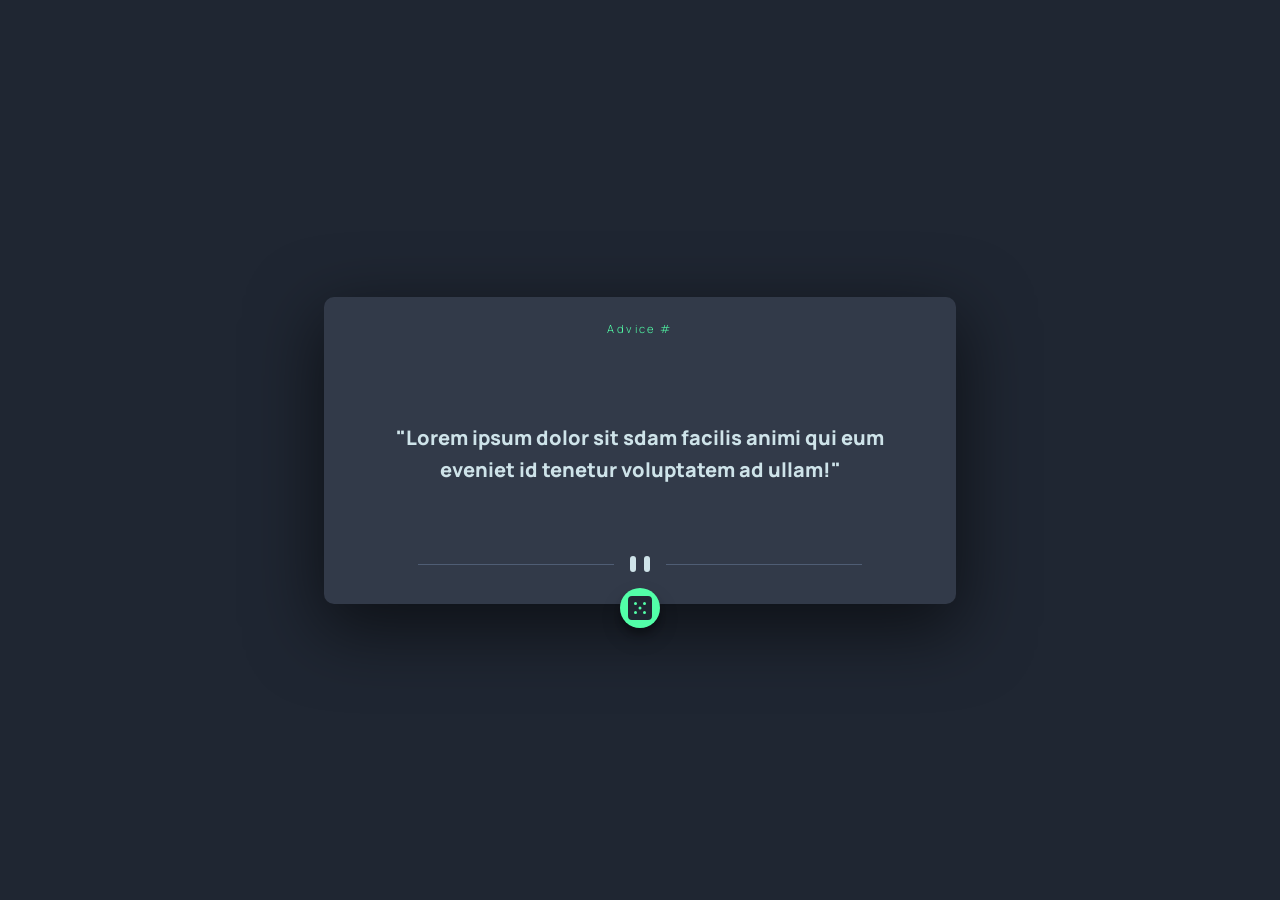
<file: index.html>
<!DOCTYPE html>
<html lang="en">
<head>
  <meta charset="UTF-8">
  <meta name="viewport" content="width=device-width, initial-scale=1.0"> <!-- displays site properly based on user's device -->
  
  <title>Advice generator app</title>
  <link rel="stylesheet" href="./SCSS/index.css">

</head>
<body>

  <main>

    <div class="container">

      <h1 class="advice__id">Advice #</h1>

      <div class="container__advice">

        <p class="advice__text">"Lorem ipsum dolor sit sdam facilis animi qui eum eveniet id tenetur voluptatem ad ullam!"</p>

      </div>

      <div class="container__mobile">

        <img src="./images/pattern-divider-mobile.svg" alt="">

      </div>
      <div class="container__desktop">

        <img src="./images/pattern-divider-desktop.svg" alt="">

      </div>
      
      <div class="container__dice">

        <img src="./images/icon-dice.svg" alt="">
    
      </div>

    </div>

  </main>
  
</body>
<script src="./index.js"></script>
</html>
</file>
<file: SCSS/index.css>
@import url("https://fonts.googleapis.com/css2?family=Manrope:wght@300;800&display=swap");
* {
  margin: 0;
  padding: 0;
  list-style: none;
}

body {
  background-color: hsl(218deg, 23%, 16%);
}

h1 {
  font-size: 0.7rem;
  color: hsl(150deg, 100%, 66%);
  margin: 0.5rem 0 1rem 0;
  font-family: "Manrope", sans-serif;
  letter-spacing: 0.15rem;
  font-weight: 300;
}

p {
  color: hsl(193deg, 38%, 86%);
  font-family: "Manrope", sans-serif;
  font-weight: 800;
  font-size: 1.25rem;
}

main {
  margin: 0 auto;
  display: flex;
  align-items: center;
  justify-content: center;
  width: 100%;
  height: 100vh;
}

.container {
  background-color: hsl(217deg, 19%, 24%);
  width: 85%;
  max-width: 420px;
  height: 275px;
  margin: 10rem auto;
  border-radius: 10px;
  padding: 1rem;
  position: relative;
  display: flex;
  flex-direction: column;
  align-items: center;
  justify-content: space-between;
  box-shadow: rgba(0, 0, 0, 0.56) 0px 22px 70px 4px;
}
.container__advice {
  display: flex;
  align-items: center;
  justify-content: center;
  text-align: center;
  margin-bottom: 1.5rem;
  line-height: 2rem;
}
.container__desktop {
  display: none;
}
.container__mobile {
  margin-bottom: 1rem;
}
.container__dice {
  background-color: hsl(150deg, 100%, 66%);
  display: flex;
  justify-content: center;
  align-items: center;
  border-radius: 50px;
  width: 2.5rem;
  height: 2.5rem;
  position: absolute;
  bottom: -8%;
  box-shadow: rgba(0, 0, 0, 0.19) 0px 10px 20px, rgba(0, 0, 0, 0.23) 0px 6px 6px;
  transition: all 0.3s ease-in-out;
}

@media screen and (min-width: 600px) {
  .container {
    max-width: 600px;
    justify-content: space-between;
  }
  .container__mobile {
    display: none;
  }
  .container__desktop {
    display: inline-flex;
    margin-bottom: 1rem;
  }
  .container__advice {
    margin-bottom: 0;
    padding: 0 2rem 0 2rem;
  }
  .container__dice {
    left: 46.9%;
  }
  .container__dice:hover {
    box-shadow: 7px 6px 28px 1px rgba(0, 0, 0, 0.24);
    transition: all 0.3s ease-in-out;
  }
  .container__dice:active {
    transform: scale(0.95);
    box-shadow: 3px 2px 22px 1px rgba(0, 0, 0, 0.24);
    transition: all 0.3s ease-in-out;
  }
}/*# sourceMappingURL=index.css.map */
</file>
